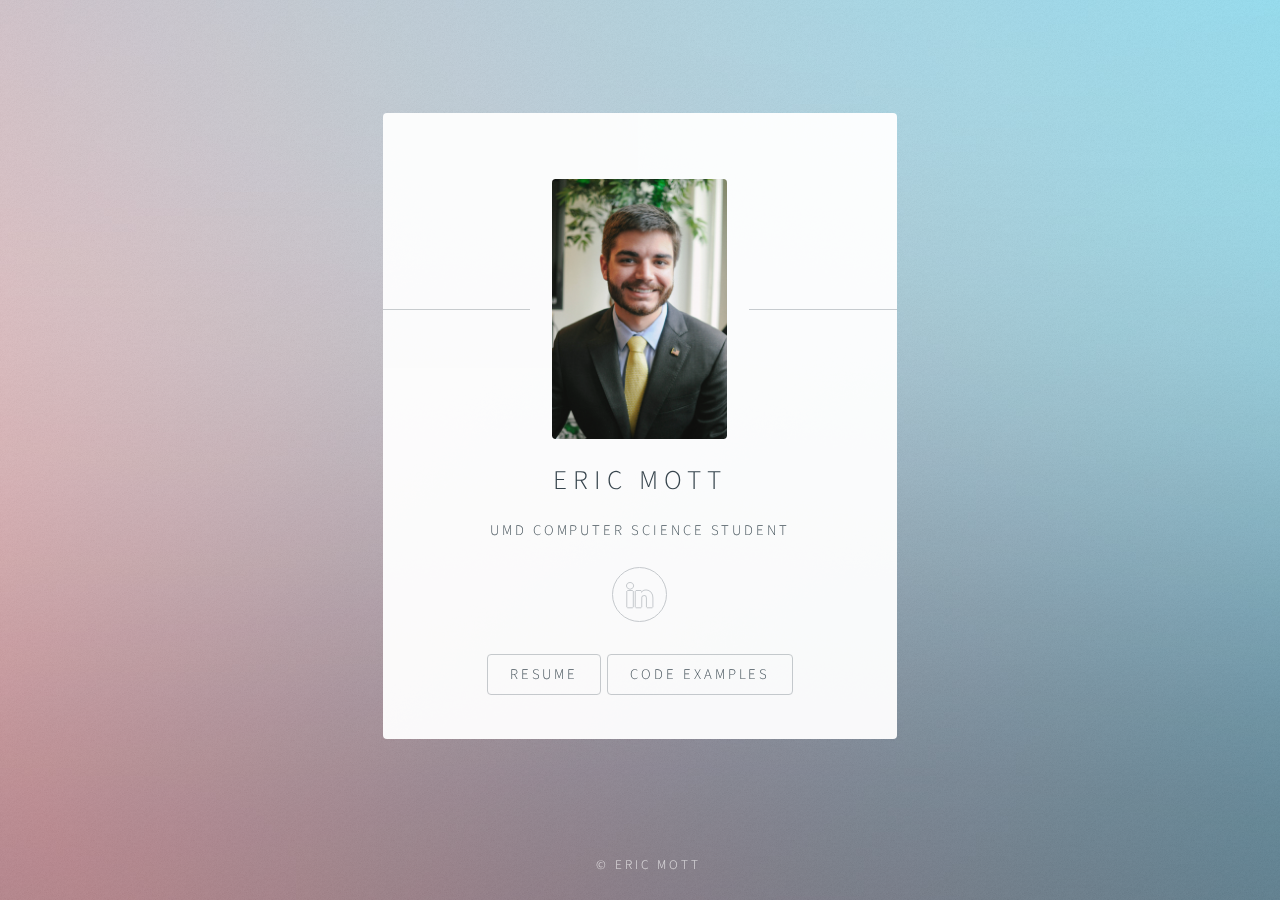
<file: index.html>
<!DOCTYPE HTML>
<!--
	Identity by HTML5 UP
	html5up.net | @ajlkn
	Free for personal and commercial use under the CCA 3.0 license (html5up.net/license)
-->
<html>
	<head>
		<title>Eric Mott</title>
		<meta charset="utf-8" />
		<meta name="viewport" content="width=device-width, initial-scale=1" />
		<!--[if lte IE 8]><script src="assets/js/html5shiv.js"></script><![endif]-->
		<link rel="stylesheet" href="assets/css/main.css" />
		<!--[if lte IE 9]><link rel="stylesheet" href="assets/css/ie9.css" /><![endif]-->
		<!--[if lte IE 8]><link rel="stylesheet" href="assets/css/ie8.css" /><![endif]-->
		<noscript><link rel="stylesheet" href="assets/css/noscript.css" /></noscript>
	</head>
	<body class="is-loading">

		<!-- Wrapper -->
			<div id="wrapper">

				<!-- Main -->
					<section id="main">
						<header>
							<span class="avatar"><img src="images/linkedin_photo.jpg" alt="" width="175px" height="260px" /></span>
							<h1>Eric Mott</h1>
							<p>UMD Computer Science STUDENT</p>
						</header>
						<!--
						<hr />
						<h2>Extra Stuff!</h2>
						<form method="post" action="#">
							<div class="field">
								<input type="text" name="name" id="name" placeholder="Name" />
							</div>
							<div class="field">
								<input type="email" name="email" id="email" placeholder="Email" />
							</div>
							<div class="field">
								<div class="select-wrapper">
									<select name="department" id="department">
										<option value="">Department</option>
										<option value="sales">Sales</option>
										<option value="tech">Tech Support</option>
										<option value="null">/dev/null</option>
									</select>
								</div>
							</div>
							<div class="field">
								<textarea name="message" id="message" placeholder="Message" rows="4"></textarea>
							</div>
							<div class="field">
								<input type="checkbox" id="human" name="human" /><label for="human">I'm a human</label>
							</div>
							<div class="field">
								<label>But are you a robot?</label>
								<input type="radio" id="robot_yes" name="robot" /><label for="robot_yes">Yes</label>
								<input type="radio" id="robot_no" name="robot" /><label for="robot_no">No</label>
							</div>
							<ul class="actions">
								<li><a href="#" class="button">Get Started</a></li>
							</ul>
						</form>
						<hr />
						-->
						<footer>
							<ul class="icons">
								<li><a href="https://www.linkedin.com/in/eric-mott" class="fa-linkedin"></a>
								</li>
								<!-- <li>
									<a href="https://github.com/emott/code-examples" class="fa-github">Github</a>
								</li> -->
							</ul>
							<a href="assets/github resume 4-3-17.pdf" class="button">Resume</a>
							<a href="https://github.com/emott/code-examples" class="button">Code examples</a>
						</footer>
					</section>

				<!-- Footer -->
					<footer id="footer">
						<ul class="copyright">
							<li>&copy; Eric Mott</li>
						</ul>
					</footer>

			</div>

		<!-- Scripts -->
			<!--[if lte IE 8]><script src="assets/js/respond.min.js"></script><![endif]-->
			<script>
				if ('addEventListener' in window) {
					window.addEventListener('load', function() { document.body.className = document.body.className.replace(/\bis-loading\b/, ''); });
					document.body.className += (navigator.userAgent.match(/(MSIE|rv:11\.0)/) ? ' is-ie' : '');
				}
			</script>

	</body>
</html>
</file>
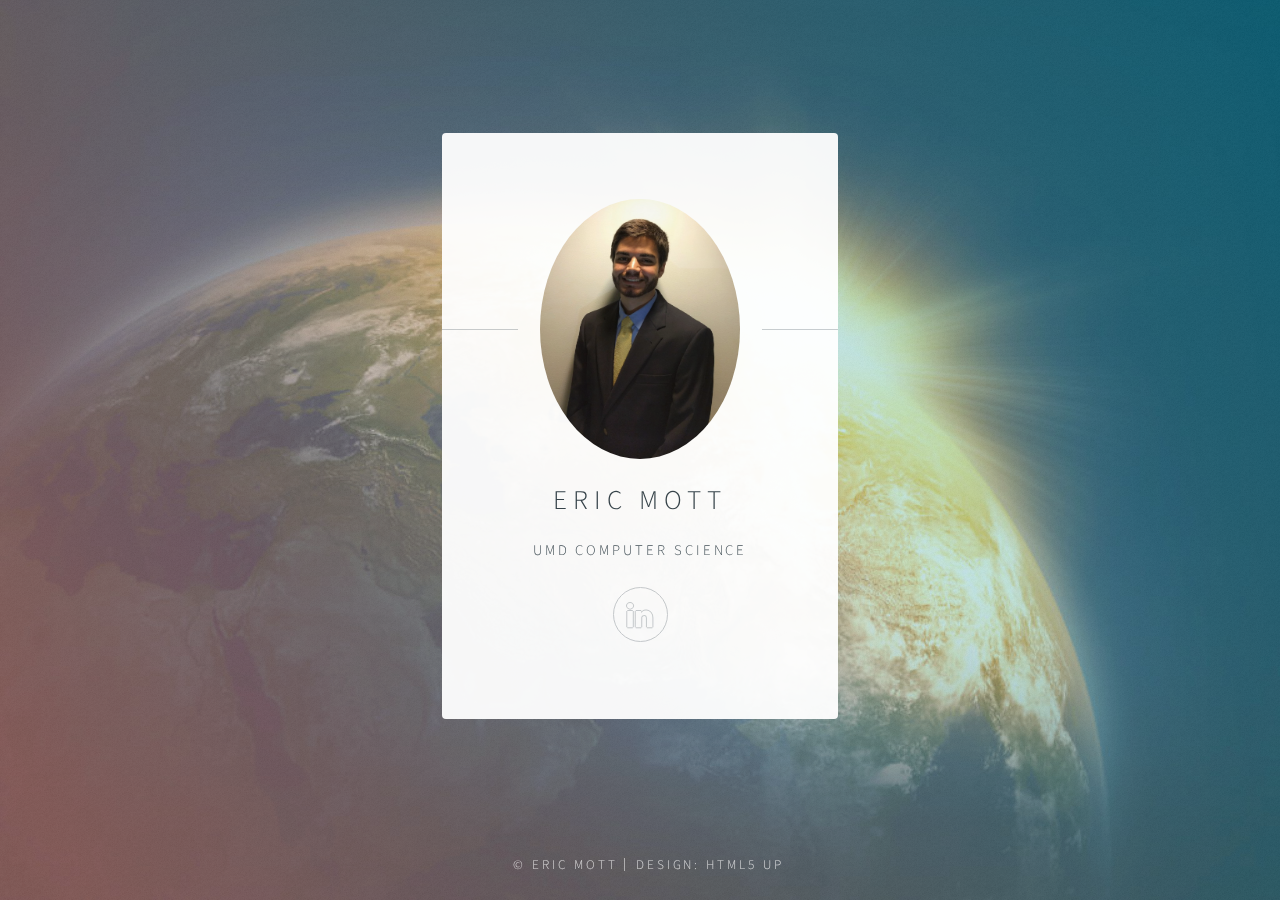
<file: images/index.html>
<!DOCTYPE HTML>
<!--
	Identity by HTML5 UP
	html5up.net | @ajlkn
	Free for personal and commercial use under the CCA 3.0 license (html5up.net/license)
-->
<html>
	<head>
		<title>Identity by HTML5 UP</title>
		<meta charset="utf-8" />
		<meta name="viewport" content="width=device-width, initial-scale=1" />
		<!--[if lte IE 8]><script src="assets/js/html5shiv.js"></script><![endif]-->
		<link rel="stylesheet" href="assets/css/main.css" />
		<!--[if lte IE 9]><link rel="stylesheet" href="assets/css/ie9.css" /><![endif]-->
		<!--[if lte IE 8]><link rel="stylesheet" href="assets/css/ie8.css" /><![endif]-->
		<noscript><link rel="stylesheet" href="assets/css/noscript.css" /></noscript>
	</head>
	<body class="is-loading">

		<!-- Wrapper -->
			<div id="wrapper">

				<!-- Main -->
					<section id="main">
						<header>
							<span class="avatar"><img src="images/linkedin_photo.JPG" alt="" width="200px" height="260px" /></span>
							<h1>Eric Mott</h1>
							<p>UMD Computer Science</p>
						</header>
						<!--
						<hr />
						<h2>Extra Stuff!</h2>
						<form method="post" action="#">
							<div class="field">
								<input type="text" name="name" id="name" placeholder="Name" />
							</div>
							<div class="field">
								<input type="email" name="email" id="email" placeholder="Email" />
							</div>
							<div class="field">
								<div class="select-wrapper">
									<select name="department" id="department">
										<option value="">Department</option>
										<option value="sales">Sales</option>
										<option value="tech">Tech Support</option>
										<option value="null">/dev/null</option>
									</select>
								</div>
							</div>
							<div class="field">
								<textarea name="message" id="message" placeholder="Message" rows="4"></textarea>
							</div>
							<div class="field">
								<input type="checkbox" id="human" name="human" /><label for="human">I'm a human</label>
							</div>
							<div class="field">
								<label>But are you a robot?</label>
								<input type="radio" id="robot_yes" name="robot" /><label for="robot_yes">Yes</label>
								<input type="radio" id="robot_no" name="robot" /><label for="robot_no">No</label>
							</div>
							<ul class="actions">
								<li><a href="#" class="button">Get Started</a></li>
							</ul>
						</form>
						<hr />
						-->
						<footer>
							<ul class="icons">
								<li><a href="https://www.linkedin.com/in/eric-mott" class="fa-linkedin">Linkedin</a></li>
								</li>
							</ul>
						</footer>
					</section>

				<!-- Footer -->
					<footer id="footer">
						<ul class="copyright">
							<li>&copy; Eric Mott</li><li>Design: <a href="http://html5up.net">HTML5 UP</a></li>
						</ul>
					</footer>

			</div>

		<!-- Scripts -->
			<!--[if lte IE 8]><script src="assets/js/respond.min.js"></script><![endif]-->
			<script>
				if ('addEventListener' in window) {
					window.addEventListener('load', function() { document.body.className = document.body.className.replace(/\bis-loading\b/, ''); });
					document.body.className += (navigator.userAgent.match(/(MSIE|rv:11\.0)/) ? ' is-ie' : '');
				}
			</script>

	</body>
</html>
</file>
<file: assets/css/ie9.css>
/*
	Identity by HTML5 UP
	html5up.net | @ajlkn
	Free for personal and commercial use under the CCA 3.0 license (html5up.net/license)
*/

/* Basic */

	body {
		background-image: url("../../images/bg.jpg");
		background-repeat: no-repeat;
		background-size: cover;
		background-position: bottom center;
		background-attachment: fixed;
	}

		body:after {
			display: none;
		}

/* List */

	ul.icons li a:before {
		color: #c8cccf;
	}

	ul.icons li a:hover:before {
		color: #ff7496;
	}

/* Wrapper */

	#wrapper {
		text-align: center;
	}

/* Main */

	#main {
		display: inline-block;
	}
</file>
<file: assets/css/ie8.css>
/*
	Identity by HTML5 UP
	html5up.net | @ajlkn
	Free for personal and commercial use under the CCA 3.0 license (html5up.net/license)
*/

/* List */

	ul.icons li a {
		-ms-behavior: url("assets/js/PIE.htc");
	}

		ul.icons li a:before {
			text-align: center;
			font-size: 26px;
		}

/* Main */

	#main {
		-ms-behavior: url("assets/js/PIE.htc");
	}

		#main .avatar img {
			-ms-behavior: url("assets/js/PIE.htc");
		}

/* Footer */

	#footer {
		color: #fff;
	}

		#footer .copyright li {
			border-left: solid 1px #fff;
		}
</file>
<file: assets/css/noscript.css>
/*
	Identity by HTML5 UP
	html5up.net | @ajlkn
	Free for personal and commercial use under the CCA 3.0 license (html5up.net/license)
*/

/* Basic */

	body:after {
		display: none;
	}

/* Main */

	#main {
		-moz-transform: none !important;
		-webkit-transform: none !important;
		-ms-transform: none !important;
		transform: none !important;
		opacity: 1 !important;
	}
</file>
<file: images/assets/css/ie9.css>
/*
	Identity by HTML5 UP
	html5up.net | @ajlkn
	Free for personal and commercial use under the CCA 3.0 license (html5up.net/license)
*/

/* Basic */

	body {
		background-image: url("../../images/bg.jpg");
		background-repeat: no-repeat;
		background-size: cover;
		background-position: bottom center;
		background-attachment: fixed;
	}

		body:after {
			display: none;
		}

/* List */

	ul.icons li a:before {
		color: #c8cccf;
	}

	ul.icons li a:hover:before {
		color: #ff7496;
	}

/* Wrapper */

	#wrapper {
		text-align: center;
	}

/* Main */

	#main {
		display: inline-block;
	}
</file>
<file: images/assets/css/ie8.css>
/*
	Identity by HTML5 UP
	html5up.net | @ajlkn
	Free for personal and commercial use under the CCA 3.0 license (html5up.net/license)
*/

/* List */

	ul.icons li a {
		-ms-behavior: url("assets/js/PIE.htc");
	}

		ul.icons li a:before {
			text-align: center;
			font-size: 26px;
		}

/* Main */

	#main {
		-ms-behavior: url("assets/js/PIE.htc");
	}

		#main .avatar img {
			-ms-behavior: url("assets/js/PIE.htc");
		}

/* Footer */

	#footer {
		color: #fff;
	}

		#footer .copyright li {
			border-left: solid 1px #fff;
		}
</file>
<file: images/assets/css/noscript.css>
/*
	Identity by HTML5 UP
	html5up.net | @ajlkn
	Free for personal and commercial use under the CCA 3.0 license (html5up.net/license)
*/

/* Basic */

	body:after {
		display: none;
	}

/* Main */

	#main {
		-moz-transform: none !important;
		-webkit-transform: none !important;
		-ms-transform: none !important;
		transform: none !important;
		opacity: 1 !important;
	}
</file>
<file: assets/css/main.css>
@charset "UTF-8";
@import url(font-awesome.min.css);
@import url("https://fonts.googleapis.com/css?family=Source+Sans+Pro:300");

/*
	Identity by HTML5 UP
	html5up.net | @ajlkn
	Free for personal and commercial use under the CCA 3.0 license (html5up.net/license)
*/

/* Reset */

	html, body, div, span, applet, object, iframe, h1, h2, h3, h4, h5, h6, p, blockquote, pre, a, abbr, acronym, address, big, cite, code, del, dfn, em, img, ins, kbd, q, s, samp, small, strike, strong, sub, sup, tt, var, b, u, i, center, dl, dt, dd, ol, ul, li, fieldset, form, label, legend, table, caption, tbody, tfoot, thead, tr, th, td, article, aside, canvas, details, embed, figure, figcaption, footer, header, hgroup, menu, nav, output, ruby, section, summary, time, mark, audio, video {
		margin: 0;
		padding: 0;
		border: 0;
		font-size: 100%;
		font: inherit;
		vertical-align: baseline;
	}

	article, aside, details, figcaption, figure, footer, header, hgroup, menu, nav, section {
		display: block;
	}

	body {
		line-height: 1;
	}

	ol, ul {
		list-style: none;
	}

	blockquote, q {
		quotes: none;
	}

	blockquote:before, blockquote:after, q:before, q:after {
		content: '';
		content: none;
	}

	table {
		border-collapse: collapse;
		border-spacing: 0;
	}

	body {
		-webkit-text-size-adjust: none;
	}

/* Box Model */

	*, *:before, *:after {
		-moz-box-sizing: border-box;
		-webkit-box-sizing: border-box;
		box-sizing: border-box;
	}

/* Basic */

	@media screen and (max-width: 480px) {

		html, body {
			min-width: 320px;
		}

	}

	body.is-loading *, body.is-loading *:before, body.is-loading *:after {
		-moz-animation: none !important;
		-webkit-animation: none !important;
		-ms-animation: none !important;
		animation: none !important;
		-moz-transition: none !important;
		-webkit-transition: none !important;
		-ms-transition: none !important;
		transition: none !important;
	}

	html {
		height: 100%;
	}

	body {
		height: 100%;
		background-color: #ffffff;
		background-image: url("images/overlay.png"), -moz-linear-gradient(60deg, rgba(255, 165, 150, 0.5) 5%, rgba(0, 228, 255, 0.35)), url("../../images/bg.jpg");
		background-image: url("images/overlay.png"), -webkit-linear-gradient(60deg, rgba(255, 165, 150, 0.5) 5%, rgba(0, 228, 255, 0.35)), url("../../images/bg.jpg");
		background-image: url("images/overlay.png"), -ms-linear-gradient(60deg, rgba(255, 165, 150, 0.5) 5%, rgba(0, 228, 255, 0.35)), url("../../images/bg.jpg");
		background-image: url("images/overlay.png"), linear-gradient(60deg, rgba(255, 165, 150, 0.5) 5%, rgba(0, 228, 255, 0.35)), url("../../images/bg.jpg");
		background-repeat: repeat,			no-repeat,			no-repeat;
		background-size: 100px 100px, cover,				cover;
		background-position: top left,		center center,		bottom center;
		background-attachment: fixed,			fixed,				fixed;
	}

		body:after {
			content: '';
			display: block;
			position: fixed;
			top: 0;
			left: 0;
			width: 100%;
			height: inherit;
			opacity: 0;
			z-index: 1;
			background-color: #ffffff;
			background-image: url("images/overlay.png"), -moz-linear-gradient(60deg, rgba(255, 165, 150, 0.5) 5%, rgba(0, 228, 255, 0.35));
			background-image: url("images/overlay.png"), -webkit-linear-gradient(60deg, rgba(255, 165, 150, 0.5) 5%, rgba(0, 228, 255, 0.35));
			background-image: url("images/overlay.png"), -ms-linear-gradient(60deg, rgba(255, 165, 150, 0.5) 5%, rgba(0, 228, 255, 0.35));
			background-image: url("images/overlay.png"), linear-gradient(60deg, rgba(255, 165, 150, 0.5) 5%, rgba(0, 228, 255, 0.35));
			background-repeat: repeat,			no-repeat;
			background-size: 100px 100px, cover;
			background-position: top left,		center center;
			-moz-transition: opacity 1.75s ease-out;
			-webkit-transition: opacity 1.75s ease-out;
			-ms-transition: opacity 1.75s ease-out;
			transition: opacity 1.75s ease-out;
		}

		body.is-loading:after {
			opacity: 1;
		}

/* Type */

	body, input, select, textarea {
		color: #414f57;
		font-family: "Source Sans Pro", Helvetica, sans-serif;
		font-size: 14pt;
		font-weight: 300;
		line-height: 2;
		letter-spacing: 0.2em;
		text-transform: uppercase;
	}

		@media screen and (max-width: 1680px) {

			body, input, select, textarea {
				font-size: 11pt;
			}

		}

		@media screen and (max-width: 480px) {

			body, input, select, textarea {
				font-size: 10pt;
				line-height: 1.75;
			}

		}

	a {
		-moz-transition: color 0.2s ease, border-color 0.2s ease;
		-webkit-transition: color 0.2s ease, border-color 0.2s ease;
		-ms-transition: color 0.2s ease, border-color 0.2s ease;
		transition: color 0.2s ease, border-color 0.2s ease;
		color: inherit;
		text-decoration: none;
	}

		a:before {
			-moz-transition: color 0.2s ease, text-shadow 0.2s ease;
			-webkit-transition: color 0.2s ease, text-shadow 0.2s ease;
			-ms-transition: color 0.2s ease, text-shadow 0.2s ease;
			transition: color 0.2s ease, text-shadow 0.2s ease;
		}

		a:hover {
			color: #ff7496;
		}

	strong, b {
		color: #313f47;
	}

	em, i {
		font-style: italic;
	}

	p {
		margin: 0 0 1.5em 0;
	}

	h1, h2, h3, h4, h5, h6 {
		color: #313f47;
		line-height: 1.5;
		margin: 0 0 0.75em 0;
	}

		h1 a, h2 a, h3 a, h4 a, h5 a, h6 a {
			color: inherit;
			text-decoration: none;
		}

	h1 {
		font-size: 1.85em;
		letter-spacing: 0.22em;
		margin: 0 0 0.525em 0;
	}

	h2 {
		font-size: 1.25em;
	}

	h3 {
		font-size: 1em;
	}

	h4 {
		font-size: 1em;
	}

	h5 {
		font-size: 1em;
	}

	h6 {
		font-size: 1em;
	}

	@media screen and (max-width: 480px) {

		h1 {
			font-size: 1.65em;
		}

	}

	sub {
		font-size: 0.8em;
		position: relative;
		top: 0.5em;
	}

	sup {
		font-size: 0.8em;
		position: relative;
		top: -0.5em;
	}

	hr {
		border: 0;
		border-bottom: solid 1px #c8cccf;
		margin: 3em 0;
	}

/* Form */

	form {
		margin: 0 0 1.5em 0;
	}

		form > .field {
			margin: 0 0 1.5em 0;
		}

			form > .field > :last-child {
				margin-bottom: 0;
			}

	label {
		color: #313f47;
		display: block;
		font-size: 0.9em;
		margin: 0 0 0.75em 0;
	}

	input[type="text"],
	input[type="password"],
	input[type="email"],
	input[type="tel"],
	select,
	textarea {
		-moz-appearance: none;
		-webkit-appearance: none;
		-ms-appearance: none;
		appearance: none;
		border-radius: 4px;
		border: solid 1px #c8cccf;
		color: inherit;
		display: block;
		outline: 0;
		padding: 0 1em;
		text-decoration: none;
		width: 100%;
	}

		input[type="text"]:invalid,
		input[type="password"]:invalid,
		input[type="email"]:invalid,
		input[type="tel"]:invalid,
		select:invalid,
		textarea:invalid {
			box-shadow: none;
		}

		input[type="text"]:focus,
		input[type="password"]:focus,
		input[type="email"]:focus,
		input[type="tel"]:focus,
		select:focus,
		textarea:focus {
			border-color: #ff7496;
		}

	.select-wrapper {
		text-decoration: none;
		display: block;
		position: relative;
	}

		.select-wrapper:before {
			content: "";
			-moz-osx-font-smoothing: grayscale;
			-webkit-font-smoothing: antialiased;
			font-family: FontAwesome;
			font-style: normal;
			font-weight: normal;
			text-transform: none !important;
		}

		.select-wrapper:before {
			color: #c8cccf;
			display: block;
			height: 2.75em;
			line-height: 2.75em;
			pointer-events: none;
			position: absolute;
			right: 0;
			text-align: center;
			top: 0;
			width: 2.75em;
		}

		.select-wrapper select::-ms-expand {
			display: none;
		}

	input[type="text"],
	input[type="password"],
	input[type="email"],
	select {
		height: 2.75em;
	}

	textarea {
		padding: 0.75em 1em;
	}

	input[type="checkbox"],
	input[type="radio"] {
		-moz-appearance: none;
		-webkit-appearance: none;
		-ms-appearance: none;
		appearance: none;
		display: block;
		float: left;
		margin-right: -2em;
		opacity: 0;
		width: 1em;
		z-index: -1;
	}

		input[type="checkbox"] + label,
		input[type="radio"] + label {
			text-decoration: none;
			color: #414f57;
			cursor: pointer;
			display: inline-block;
			font-size: 1em;
			font-weight: 300;
			padding-left: 2.4em;
			padding-right: 0.75em;
			position: relative;
		}

			input[type="checkbox"] + label:before,
			input[type="radio"] + label:before {
				-moz-osx-font-smoothing: grayscale;
				-webkit-font-smoothing: antialiased;
				font-family: FontAwesome;
				font-style: normal;
				font-weight: normal;
				text-transform: none !important;
			}

			input[type="checkbox"] + label:before,
			input[type="radio"] + label:before {
				border-radius: 4px;
				border: solid 1px #c8cccf;
				content: '';
				display: inline-block;
				height: 1.65em;
				left: 0;
				line-height: 1.58125em;
				position: absolute;
				text-align: center;
				top: 0.15em;
				width: 1.65em;
			}

		input[type="checkbox"]:checked + label:before,
		input[type="radio"]:checked + label:before {
			color: #ff7496;
			content: '\f00c';
		}

		input[type="checkbox"]:focus + label:before,
		input[type="radio"]:focus + label:before {
			border-color: #ff7496;
		}

	input[type="checkbox"] + label:before {
		border-radius: 4px;
	}

	input[type="radio"] + label:before {
		border-radius: 100%;
	}

	::-webkit-input-placeholder {
		color: #616f77 !important;
		opacity: 1.0;
	}

	:-moz-placeholder {
		color: #616f77 !important;
		opacity: 1.0;
	}

	::-moz-placeholder {
		color: #616f77 !important;
		opacity: 1.0;
	}

	:-ms-input-placeholder {
		color: #616f77 !important;
		opacity: 1.0;
	}

	.formerize-placeholder {
		color: #616f77 !important;
		opacity: 1.0;
	}

/* Icon */

	.icon {
		text-decoration: none;
		position: relative;
		border-bottom: none;
	}

		.icon:before {
			-moz-osx-font-smoothing: grayscale;
			-webkit-font-smoothing: antialiased;
			font-family: FontAwesome;
			font-style: normal;
			font-weight: normal;
			text-transform: none !important;
		}

		.icon > .label {
			display: none;
		}

/* List */

	ol {
		list-style: decimal;
		margin: 0 0 1.5em 0;
		padding-left: 1.25em;
	}

		ol li {
			padding-left: 0.25em;
		}

	ul {
		list-style: disc;
		margin: 0 0 1.5em 0;
		padding-left: 1em;
	}

		ul li {
			padding-left: 0.5em;
		}

		ul.alt {
			list-style: none;
			padding-left: 0;
		}

			ul.alt li {
				border-top: solid 1px #c8cccf;
				padding: 0.5em 0;
			}

				ul.alt li:first-child {
					border-top: 0;
					padding-top: 0;
				}

		ul.icons {
			cursor: default;
			list-style: none;
			padding-left: 0;
			margin-top: -0.675em;
		}

			ul.icons li {
				display: inline-block;
				padding: 0.675em 0.5em;
			}

				ul.icons li a {
					text-decoration: none;
					position: relative;
					display: block;
					width: 3.75em;
					height: 3.75em;
					border-radius: 100%;
					border: solid 1px #c8cccf;
					line-height: 3.75em;
					overflow: hidden;
					text-align: center;
					text-indent: 3.75em;
					white-space: nowrap;
				}

					ul.icons li a:before {
						-moz-osx-font-smoothing: grayscale;
						-webkit-font-smoothing: antialiased;
						font-family: FontAwesome;
						font-style: normal;
						font-weight: normal;
						text-transform: none !important;
					}

					ul.icons li a:before {
						color: #ffffff;
						text-shadow: 1.25px 0px 0px #c8cccf, -1.25px 0px 0px #c8cccf, 0px 1.25px 0px #c8cccf, 0px -1.25px 0px #c8cccf;
					}

					ul.icons li a:hover:before {
						text-shadow: 1.25px 0px 0px #ff7496, -1.25px 0px 0px #ff7496, 0px 1.25px 0px #ff7496, 0px -1.25px 0px #ff7496;
					}

					ul.icons li a:before {
						position: absolute;
						top: 0;
						left: 0;
						width: inherit;
						height: inherit;
						font-size: 1.85rem;
						line-height: inherit;
						text-align: center;
						text-indent: 0;
					}

					ul.icons li a:hover {
						border-color: #ff7496;
					}

			@media screen and (max-width: 480px) {

				ul.icons li a:before {
					font-size: 1.5rem;
				}

			}

		ul.actions {
			cursor: default;
			list-style: none;
			padding-left: 0;
		}

			ul.actions li {
				display: inline-block;
				padding: 0 0.75em 0 0;
				vertical-align: middle;
			}

				ul.actions li:last-child {
					padding-right: 0;
				}

	dl {
		margin: 0 0 1.5em 0;
	}

		dl dt {
			display: block;
			margin: 0 0 0.75em 0;
		}

		dl dd {
			margin-left: 1.5em;
		}

/* Button */

	input[type="submit"],
	input[type="reset"],
	input[type="button"],
	button,
	.button {
		-moz-appearance: none;
		-webkit-appearance: none;
		-ms-appearance: none;
		appearance: none;
		-moz-transition: background-color 0.2s ease-in-out, border-color 0.2s ease-in-out, color 0.2s ease-in-out;
		-webkit-transition: background-color 0.2s ease-in-out, border-color 0.2s ease-in-out, color 0.2s ease-in-out;
		-ms-transition: background-color 0.2s ease-in-out, border-color 0.2s ease-in-out, color 0.2s ease-in-out;
		transition: background-color 0.2s ease-in-out, border-color 0.2s ease-in-out, color 0.2s ease-in-out;
		display: inline-block;
		height: 2.75em;
		line-height: 2.75em;
		padding: 0 1.5em;
		background-color: transparent;
		border-radius: 4px;
		border: solid 1px #c8cccf;
		color: #414f57 !important;
		cursor: pointer;
		text-align: center;
		text-decoration: none;
		white-space: nowrap;
	}

		input[type="submit"]:hover,
		input[type="reset"]:hover,
		input[type="button"]:hover,
		button:hover,
		.button:hover {
			border-color: #ff7496;
			color: #ff7496 !important;
		}

		input[type="submit"].icon,
		input[type="reset"].icon,
		input[type="button"].icon,
		button.icon,
		.button.icon {
			padding-left: 1.35em;
		}

			input[type="submit"].icon:before,
			input[type="reset"].icon:before,
			input[type="button"].icon:before,
			button.icon:before,
			.button.icon:before {
				margin-right: 0.5em;
			}

		input[type="submit"].fit,
		input[type="reset"].fit,
		input[type="button"].fit,
		button.fit,
		.button.fit {
			display: block;
			width: 100%;
			margin: 0 0 0.75em 0;
		}

		input[type="submit"].small,
		input[type="reset"].small,
		input[type="button"].small,
		button.small,
		.button.small {
			font-size: 0.8em;
		}

		input[type="submit"].big,
		input[type="reset"].big,
		input[type="button"].big,
		button.big,
		.button.big {
			font-size: 1.35em;
		}

		input[type="submit"].disabled, input[type="submit"]:disabled,
		input[type="reset"].disabled,
		input[type="reset"]:disabled,
		input[type="button"].disabled,
		input[type="button"]:disabled,
		button.disabled,
		button:disabled,
		.button.disabled,
		.button:disabled {
			-moz-pointer-events: none;
			-webkit-pointer-events: none;
			-ms-pointer-events: none;
			pointer-events: none;
			opacity: 0.5;
		}

/* Main */

	#main {
		position: relative;
		max-width: 100%;
		min-width: 35em;
		padding: 4.5em 3em 3em 3em ;
		background: #ffffff;
		border-radius: 4px;
		cursor: default;
		opacity: 0.95;
		text-align: center;
		-moz-transform-origin: 50% 50%;
		-webkit-transform-origin: 50% 50%;
		-ms-transform-origin: 50% 50%;
		transform-origin: 50% 50%;
		-moz-transform: rotateX(0deg);
		-webkit-transform: rotateX(0deg);
		-ms-transform: rotateX(0deg);
		transform: rotateX(0deg);
		-moz-transition: opacity 1s ease, -moz-transform 1s ease;
		-webkit-transition: opacity 1s ease, -webkit-transform 1s ease;
		-ms-transition: opacity 1s ease, -ms-transform 1s ease;
		transition: opacity 1s ease, transform 1s ease;
	}

		#main .avatar {
			position: relative;
			display: block;
			margin-bottom: 1.5em;
		}

			#main .avatar img {
				display: block;
				margin: 0 auto;
				border-radius: .25em;
				box-shadow: 0 0 0 1.5em #ffffff;
			}

			#main .avatar:before {
				content: '';
				display: block;
				position: absolute;
				top: 50%;
				left: -3em;
				width: calc(100% + 6em);
				height: 1px;
				z-index: -1;
				background: #c8cccf;
			}

		@media screen and (max-width: 480px) {

			#main {
				min-width: 0;
				width: 100%;
				padding: 4em 2em 2.5em 2em ;
			}

				#main .avatar:before {
					left: -2em;
					width: calc(100% + 4em);
				}

		}

		body.is-loading #main {
			opacity: 0;
			-moz-transform: rotateX(15deg);
			-webkit-transform: rotateX(15deg);
			-ms-transform: rotateX(15deg);
			transform: rotateX(15deg);
		}

/* Footer */

	#footer {
		-moz-align-self: -moz-flex-end;
		-webkit-align-self: -webkit-flex-end;
		-ms-align-self: -ms-flex-end;
		align-self: flex-end;
		width: 100%;
		padding: 1.5em 0 0 0;
		color: rgba(255, 255, 255, 0.75);
		cursor: default;
		text-align: center;
	}

		#footer .copyright {
			margin: 0;
			padding: 0;
			font-size: 0.9em;
			list-style: none;
		}

			#footer .copyright li {
				display: inline-block;
				margin: 0 0 0 0.45em;
				padding: 0 0 0 0.85em;
				border-left: solid 1px rgba(255, 255, 255, 0.5);
				line-height: 1;
			}

				#footer .copyright li:first-child {
					border-left: 0;
				}

/* Wrapper */

	#wrapper {
		display: -moz-flex;
		display: -webkit-flex;
		display: -ms-flex;
		display: flex;
		-moz-align-items: center;
		-webkit-align-items: center;
		-ms-align-items: center;
		align-items: center;
		-moz-justify-content: space-between;
		-webkit-justify-content: space-between;
		-ms-justify-content: space-between;
		justify-content: space-between;
		-moz-flex-direction: column;
		-webkit-flex-direction: column;
		-ms-flex-direction: column;
		flex-direction: column;
		-moz-perspective: 1000px;
		-webkit-perspective: 1000px;
		-ms-perspective: 1000px;
		perspective: 1000px;
		position: relative;
		min-height: 100%;
		padding: 1.5em;
		z-index: 2;
	}

		#wrapper > * {
			z-index: 1;
		}

		#wrapper:before {
			content: '';
			display: block;
		}

		@media screen and (max-width: 360px) {

			#wrapper {
				padding: 0.75em;
			}

		}

		body.is-ie #wrapper {
			height: 100%;
		}
</file>
<file: images/assets/css/main.css>
@charset "UTF-8";
@import url(font-awesome.min.css);
@import url("https://fonts.googleapis.com/css?family=Source+Sans+Pro:300");

/*
	Identity by HTML5 UP
	html5up.net | @ajlkn
	Free for personal and commercial use under the CCA 3.0 license (html5up.net/license)
*/

/* Reset */

	html, body, div, span, applet, object, iframe, h1, h2, h3, h4, h5, h6, p, blockquote, pre, a, abbr, acronym, address, big, cite, code, del, dfn, em, img, ins, kbd, q, s, samp, small, strike, strong, sub, sup, tt, var, b, u, i, center, dl, dt, dd, ol, ul, li, fieldset, form, label, legend, table, caption, tbody, tfoot, thead, tr, th, td, article, aside, canvas, details, embed, figure, figcaption, footer, header, hgroup, menu, nav, output, ruby, section, summary, time, mark, audio, video {
		margin: 0;
		padding: 0;
		border: 0;
		font-size: 100%;
		font: inherit;
		vertical-align: baseline;
	}

	article, aside, details, figcaption, figure, footer, header, hgroup, menu, nav, section {
		display: block;
	}

	body {
		line-height: 1;
	}

	ol, ul {
		list-style: none;
	}

	blockquote, q {
		quotes: none;
	}

	blockquote:before, blockquote:after, q:before, q:after {
		content: '';
		content: none;
	}

	table {
		border-collapse: collapse;
		border-spacing: 0;
	}

	body {
		-webkit-text-size-adjust: none;
	}

/* Box Model */

	*, *:before, *:after {
		-moz-box-sizing: border-box;
		-webkit-box-sizing: border-box;
		box-sizing: border-box;
	}

/* Basic */

	@media screen and (max-width: 480px) {

		html, body {
			min-width: 320px;
		}

	}

	body.is-loading *, body.is-loading *:before, body.is-loading *:after {
		-moz-animation: none !important;
		-webkit-animation: none !important;
		-ms-animation: none !important;
		animation: none !important;
		-moz-transition: none !important;
		-webkit-transition: none !important;
		-ms-transition: none !important;
		transition: none !important;
	}

	html {
		height: 100%;
	}

	body {
		height: 100%;
		background-color: #ffffff;
		background-image: url("images/overlay.png"), -moz-linear-gradient(60deg, rgba(255, 165, 150, 0.5) 5%, rgba(0, 228, 255, 0.35)), url("../../images/bg1.jpg");
		background-image: url("images/overlay.png"), -webkit-linear-gradient(60deg, rgba(255, 165, 150, 0.5) 5%, rgba(0, 228, 255, 0.35)), url("../../images/bg1.jpg");
		background-image: url("images/overlay.png"), -ms-linear-gradient(60deg, rgba(255, 165, 150, 0.5) 5%, rgba(0, 228, 255, 0.35)), url("../../images/bg1.jpg");
		background-image: url("images/overlay.png"), linear-gradient(60deg, rgba(255, 165, 150, 0.5) 5%, rgba(0, 228, 255, 0.35)), url("../../images/bg1.jpg");
		background-repeat: repeat,			no-repeat,			no-repeat;
		background-size: 100px 100px, cover,				cover;
		background-position: top left,		center center,		bottom center;
		background-attachment: fixed,			fixed,				fixed;
	}

		body:after {
			content: '';
			display: block;
			position: fixed;
			top: 0;
			left: 0;
			width: 100%;
			height: inherit;
			opacity: 0;
			z-index: 1;
			background-color: #ffffff;
			background-image: url("images/overlay.png"), -moz-linear-gradient(60deg, rgba(255, 165, 150, 0.5) 5%, rgba(0, 228, 255, 0.35));
			background-image: url("images/overlay.png"), -webkit-linear-gradient(60deg, rgba(255, 165, 150, 0.5) 5%, rgba(0, 228, 255, 0.35));
			background-image: url("images/overlay.png"), -ms-linear-gradient(60deg, rgba(255, 165, 150, 0.5) 5%, rgba(0, 228, 255, 0.35));
			background-image: url("images/overlay.png"), linear-gradient(60deg, rgba(255, 165, 150, 0.5) 5%, rgba(0, 228, 255, 0.35));
			background-repeat: repeat,			no-repeat;
			background-size: 100px 100px, cover;
			background-position: top left,		center center;
			-moz-transition: opacity 1.75s ease-out;
			-webkit-transition: opacity 1.75s ease-out;
			-ms-transition: opacity 1.75s ease-out;
			transition: opacity 1.75s ease-out;
		}

		body.is-loading:after {
			opacity: 1;
		}

/* Type */

	body, input, select, textarea {
		color: #414f57;
		font-family: "Source Sans Pro", Helvetica, sans-serif;
		font-size: 14pt;
		font-weight: 300;
		line-height: 2;
		letter-spacing: 0.2em;
		text-transform: uppercase;
	}

		@media screen and (max-width: 1680px) {

			body, input, select, textarea {
				font-size: 11pt;
			}

		}

		@media screen and (max-width: 480px) {

			body, input, select, textarea {
				font-size: 10pt;
				line-height: 1.75;
			}

		}

	a {
		-moz-transition: color 0.2s ease, border-color 0.2s ease;
		-webkit-transition: color 0.2s ease, border-color 0.2s ease;
		-ms-transition: color 0.2s ease, border-color 0.2s ease;
		transition: color 0.2s ease, border-color 0.2s ease;
		color: inherit;
		text-decoration: none;
	}

		a:before {
			-moz-transition: color 0.2s ease, text-shadow 0.2s ease;
			-webkit-transition: color 0.2s ease, text-shadow 0.2s ease;
			-ms-transition: color 0.2s ease, text-shadow 0.2s ease;
			transition: color 0.2s ease, text-shadow 0.2s ease;
		}

		a:hover {
			color: #ff7496;
		}

	strong, b {
		color: #313f47;
	}

	em, i {
		font-style: italic;
	}

	p {
		margin: 0 0 1.5em 0;
	}

	h1, h2, h3, h4, h5, h6 {
		color: #313f47;
		line-height: 1.5;
		margin: 0 0 0.75em 0;
	}

		h1 a, h2 a, h3 a, h4 a, h5 a, h6 a {
			color: inherit;
			text-decoration: none;
		}

	h1 {
		font-size: 1.85em;
		letter-spacing: 0.22em;
		margin: 0 0 0.525em 0;
	}

	h2 {
		font-size: 1.25em;
	}

	h3 {
		font-size: 1em;
	}

	h4 {
		font-size: 1em;
	}

	h5 {
		font-size: 1em;
	}

	h6 {
		font-size: 1em;
	}

	@media screen and (max-width: 480px) {

		h1 {
			font-size: 1.65em;
		}

	}

	sub {
		font-size: 0.8em;
		position: relative;
		top: 0.5em;
	}

	sup {
		font-size: 0.8em;
		position: relative;
		top: -0.5em;
	}

	hr {
		border: 0;
		border-bottom: solid 1px #c8cccf;
		margin: 3em 0;
	}

/* Form */

	form {
		margin: 0 0 1.5em 0;
	}

		form > .field {
			margin: 0 0 1.5em 0;
		}

			form > .field > :last-child {
				margin-bottom: 0;
			}

	label {
		color: #313f47;
		display: block;
		font-size: 0.9em;
		margin: 0 0 0.75em 0;
	}

	input[type="text"],
	input[type="password"],
	input[type="email"],
	input[type="tel"],
	select,
	textarea {
		-moz-appearance: none;
		-webkit-appearance: none;
		-ms-appearance: none;
		appearance: none;
		border-radius: 4px;
		border: solid 1px #c8cccf;
		color: inherit;
		display: block;
		outline: 0;
		padding: 0 1em;
		text-decoration: none;
		width: 100%;
	}

		input[type="text"]:invalid,
		input[type="password"]:invalid,
		input[type="email"]:invalid,
		input[type="tel"]:invalid,
		select:invalid,
		textarea:invalid {
			box-shadow: none;
		}

		input[type="text"]:focus,
		input[type="password"]:focus,
		input[type="email"]:focus,
		input[type="tel"]:focus,
		select:focus,
		textarea:focus {
			border-color: #ff7496;
		}

	.select-wrapper {
		text-decoration: none;
		display: block;
		position: relative;
	}

		.select-wrapper:before {
			content: "";
			-moz-osx-font-smoothing: grayscale;
			-webkit-font-smoothing: antialiased;
			font-family: FontAwesome;
			font-style: normal;
			font-weight: normal;
			text-transform: none !important;
		}

		.select-wrapper:before {
			color: #c8cccf;
			display: block;
			height: 2.75em;
			line-height: 2.75em;
			pointer-events: none;
			position: absolute;
			right: 0;
			text-align: center;
			top: 0;
			width: 2.75em;
		}

		.select-wrapper select::-ms-expand {
			display: none;
		}

	input[type="text"],
	input[type="password"],
	input[type="email"],
	select {
		height: 2.75em;
	}

	textarea {
		padding: 0.75em 1em;
	}

	input[type="checkbox"],
	input[type="radio"] {
		-moz-appearance: none;
		-webkit-appearance: none;
		-ms-appearance: none;
		appearance: none;
		display: block;
		float: left;
		margin-right: -2em;
		opacity: 0;
		width: 1em;
		z-index: -1;
	}

		input[type="checkbox"] + label,
		input[type="radio"] + label {
			text-decoration: none;
			color: #414f57;
			cursor: pointer;
			display: inline-block;
			font-size: 1em;
			font-weight: 300;
			padding-left: 2.4em;
			padding-right: 0.75em;
			position: relative;
		}

			input[type="checkbox"] + label:before,
			input[type="radio"] + label:before {
				-moz-osx-font-smoothing: grayscale;
				-webkit-font-smoothing: antialiased;
				font-family: FontAwesome;
				font-style: normal;
				font-weight: normal;
				text-transform: none !important;
			}

			input[type="checkbox"] + label:before,
			input[type="radio"] + label:before {
				border-radius: 4px;
				border: solid 1px #c8cccf;
				content: '';
				display: inline-block;
				height: 1.65em;
				left: 0;
				line-height: 1.58125em;
				position: absolute;
				text-align: center;
				top: 0.15em;
				width: 1.65em;
			}

		input[type="checkbox"]:checked + label:before,
		input[type="radio"]:checked + label:before {
			color: #ff7496;
			content: '\f00c';
		}

		input[type="checkbox"]:focus + label:before,
		input[type="radio"]:focus + label:before {
			border-color: #ff7496;
		}

	input[type="checkbox"] + label:before {
		border-radius: 4px;
	}

	input[type="radio"] + label:before {
		border-radius: 100%;
	}

	::-webkit-input-placeholder {
		color: #616f77 !important;
		opacity: 1.0;
	}

	:-moz-placeholder {
		color: #616f77 !important;
		opacity: 1.0;
	}

	::-moz-placeholder {
		color: #616f77 !important;
		opacity: 1.0;
	}

	:-ms-input-placeholder {
		color: #616f77 !important;
		opacity: 1.0;
	}

	.formerize-placeholder {
		color: #616f77 !important;
		opacity: 1.0;
	}

/* Icon */

	.icon {
		text-decoration: none;
		position: relative;
		border-bottom: none;
	}

		.icon:before {
			-moz-osx-font-smoothing: grayscale;
			-webkit-font-smoothing: antialiased;
			font-family: FontAwesome;
			font-style: normal;
			font-weight: normal;
			text-transform: none !important;
		}

		.icon > .label {
			display: none;
		}

/* List */

	ol {
		list-style: decimal;
		margin: 0 0 1.5em 0;
		padding-left: 1.25em;
	}

		ol li {
			padding-left: 0.25em;
		}

	ul {
		list-style: disc;
		margin: 0 0 1.5em 0;
		padding-left: 1em;
	}

		ul li {
			padding-left: 0.5em;
		}

		ul.alt {
			list-style: none;
			padding-left: 0;
		}

			ul.alt li {
				border-top: solid 1px #c8cccf;
				padding: 0.5em 0;
			}

				ul.alt li:first-child {
					border-top: 0;
					padding-top: 0;
				}

		ul.icons {
			cursor: default;
			list-style: none;
			padding-left: 0;
			margin-top: -0.675em;
		}

			ul.icons li {
				display: inline-block;
				padding: 0.675em 0.5em;
			}

				ul.icons li a {
					text-decoration: none;
					position: relative;
					display: block;
					width: 3.75em;
					height: 3.75em;
					border-radius: 100%;
					border: solid 1px #c8cccf;
					line-height: 3.75em;
					overflow: hidden;
					text-align: center;
					text-indent: 3.75em;
					white-space: nowrap;
				}

					ul.icons li a:before {
						-moz-osx-font-smoothing: grayscale;
						-webkit-font-smoothing: antialiased;
						font-family: FontAwesome;
						font-style: normal;
						font-weight: normal;
						text-transform: none !important;
					}

					ul.icons li a:before {
						color: #ffffff;
						text-shadow: 1.25px 0px 0px #c8cccf, -1.25px 0px 0px #c8cccf, 0px 1.25px 0px #c8cccf, 0px -1.25px 0px #c8cccf;
					}

					ul.icons li a:hover:before {
						text-shadow: 1.25px 0px 0px #ff7496, -1.25px 0px 0px #ff7496, 0px 1.25px 0px #ff7496, 0px -1.25px 0px #ff7496;
					}

					ul.icons li a:before {
						position: absolute;
						top: 0;
						left: 0;
						width: inherit;
						height: inherit;
						font-size: 1.85rem;
						line-height: inherit;
						text-align: center;
						text-indent: 0;
					}

					ul.icons li a:hover {
						border-color: #ff7496;
					}

			@media screen and (max-width: 480px) {

				ul.icons li a:before {
					font-size: 1.5rem;
				}

			}

		ul.actions {
			cursor: default;
			list-style: none;
			padding-left: 0;
		}

			ul.actions li {
				display: inline-block;
				padding: 0 0.75em 0 0;
				vertical-align: middle;
			}

				ul.actions li:last-child {
					padding-right: 0;
				}

	dl {
		margin: 0 0 1.5em 0;
	}

		dl dt {
			display: block;
			margin: 0 0 0.75em 0;
		}

		dl dd {
			margin-left: 1.5em;
		}

/* Button */

	input[type="submit"],
	input[type="reset"],
	input[type="button"],
	button,
	.button {
		-moz-appearance: none;
		-webkit-appearance: none;
		-ms-appearance: none;
		appearance: none;
		-moz-transition: background-color 0.2s ease-in-out, border-color 0.2s ease-in-out, color 0.2s ease-in-out;
		-webkit-transition: background-color 0.2s ease-in-out, border-color 0.2s ease-in-out, color 0.2s ease-in-out;
		-ms-transition: background-color 0.2s ease-in-out, border-color 0.2s ease-in-out, color 0.2s ease-in-out;
		transition: background-color 0.2s ease-in-out, border-color 0.2s ease-in-out, color 0.2s ease-in-out;
		display: inline-block;
		height: 2.75em;
		line-height: 2.75em;
		padding: 0 1.5em;
		background-color: transparent;
		border-radius: 4px;
		border: solid 1px #c8cccf;
		color: #414f57 !important;
		cursor: pointer;
		text-align: center;
		text-decoration: none;
		white-space: nowrap;
	}

		input[type="submit"]:hover,
		input[type="reset"]:hover,
		input[type="button"]:hover,
		button:hover,
		.button:hover {
			border-color: #ff7496;
			color: #ff7496 !important;
		}

		input[type="submit"].icon,
		input[type="reset"].icon,
		input[type="button"].icon,
		button.icon,
		.button.icon {
			padding-left: 1.35em;
		}

			input[type="submit"].icon:before,
			input[type="reset"].icon:before,
			input[type="button"].icon:before,
			button.icon:before,
			.button.icon:before {
				margin-right: 0.5em;
			}

		input[type="submit"].fit,
		input[type="reset"].fit,
		input[type="button"].fit,
		button.fit,
		.button.fit {
			display: block;
			width: 100%;
			margin: 0 0 0.75em 0;
		}

		input[type="submit"].small,
		input[type="reset"].small,
		input[type="button"].small,
		button.small,
		.button.small {
			font-size: 0.8em;
		}

		input[type="submit"].big,
		input[type="reset"].big,
		input[type="button"].big,
		button.big,
		.button.big {
			font-size: 1.35em;
		}

		input[type="submit"].disabled, input[type="submit"]:disabled,
		input[type="reset"].disabled,
		input[type="reset"]:disabled,
		input[type="button"].disabled,
		input[type="button"]:disabled,
		button.disabled,
		button:disabled,
		.button.disabled,
		.button:disabled {
			-moz-pointer-events: none;
			-webkit-pointer-events: none;
			-ms-pointer-events: none;
			pointer-events: none;
			opacity: 0.5;
		}

/* Main */

	#main {
		position: relative;
		max-width: 100%;
		min-width: 27em;
		padding: 4.5em 3em 3em 3em ;
		background: #ffffff;
		border-radius: 4px;
		cursor: default;
		opacity: 0.95;
		text-align: center;
		-moz-transform-origin: 50% 50%;
		-webkit-transform-origin: 50% 50%;
		-ms-transform-origin: 50% 50%;
		transform-origin: 50% 50%;
		-moz-transform: rotateX(0deg);
		-webkit-transform: rotateX(0deg);
		-ms-transform: rotateX(0deg);
		transform: rotateX(0deg);
		-moz-transition: opacity 1s ease, -moz-transform 1s ease;
		-webkit-transition: opacity 1s ease, -webkit-transform 1s ease;
		-ms-transition: opacity 1s ease, -ms-transform 1s ease;
		transition: opacity 1s ease, transform 1s ease;
	}

		#main .avatar {
			position: relative;
			display: block;
			margin-bottom: 1.5em;
		}

			#main .avatar img {
				display: block;
				margin: 0 auto;
				border-radius: 100%;
				box-shadow: 0 0 0 1.5em #ffffff;
			}

			#main .avatar:before {
				content: '';
				display: block;
				position: absolute;
				top: 50%;
				left: -3em;
				width: calc(100% + 6em);
				height: 1px;
				z-index: -1;
				background: #c8cccf;
			}

		@media screen and (max-width: 480px) {

			#main {
				min-width: 0;
				width: 100%;
				padding: 4em 2em 2.5em 2em ;
			}

				#main .avatar:before {
					left: -2em;
					width: calc(100% + 4em);
				}

		}

		body.is-loading #main {
			opacity: 0;
			-moz-transform: rotateX(15deg);
			-webkit-transform: rotateX(15deg);
			-ms-transform: rotateX(15deg);
			transform: rotateX(15deg);
		}

/* Footer */

	#footer {
		-moz-align-self: -moz-flex-end;
		-webkit-align-self: -webkit-flex-end;
		-ms-align-self: -ms-flex-end;
		align-self: flex-end;
		width: 100%;
		padding: 1.5em 0 0 0;
		color: rgba(255, 255, 255, 0.75);
		cursor: default;
		text-align: center;
	}

		#footer .copyright {
			margin: 0;
			padding: 0;
			font-size: 0.9em;
			list-style: none;
		}

			#footer .copyright li {
				display: inline-block;
				margin: 0 0 0 0.45em;
				padding: 0 0 0 0.85em;
				border-left: solid 1px rgba(255, 255, 255, 0.5);
				line-height: 1;
			}

				#footer .copyright li:first-child {
					border-left: 0;
				}

/* Wrapper */

	#wrapper {
		display: -moz-flex;
		display: -webkit-flex;
		display: -ms-flex;
		display: flex;
		-moz-align-items: center;
		-webkit-align-items: center;
		-ms-align-items: center;
		align-items: center;
		-moz-justify-content: space-between;
		-webkit-justify-content: space-between;
		-ms-justify-content: space-between;
		justify-content: space-between;
		-moz-flex-direction: column;
		-webkit-flex-direction: column;
		-ms-flex-direction: column;
		flex-direction: column;
		-moz-perspective: 1000px;
		-webkit-perspective: 1000px;
		-ms-perspective: 1000px;
		perspective: 1000px;
		position: relative;
		min-height: 100%;
		padding: 1.5em;
		z-index: 2;
	}

		#wrapper > * {
			z-index: 1;
		}

		#wrapper:before {
			content: '';
			display: block;
		}

		@media screen and (max-width: 360px) {

			#wrapper {
				padding: 0.75em;
			}

		}

		body.is-ie #wrapper {
			height: 100%;
		}
</file>
